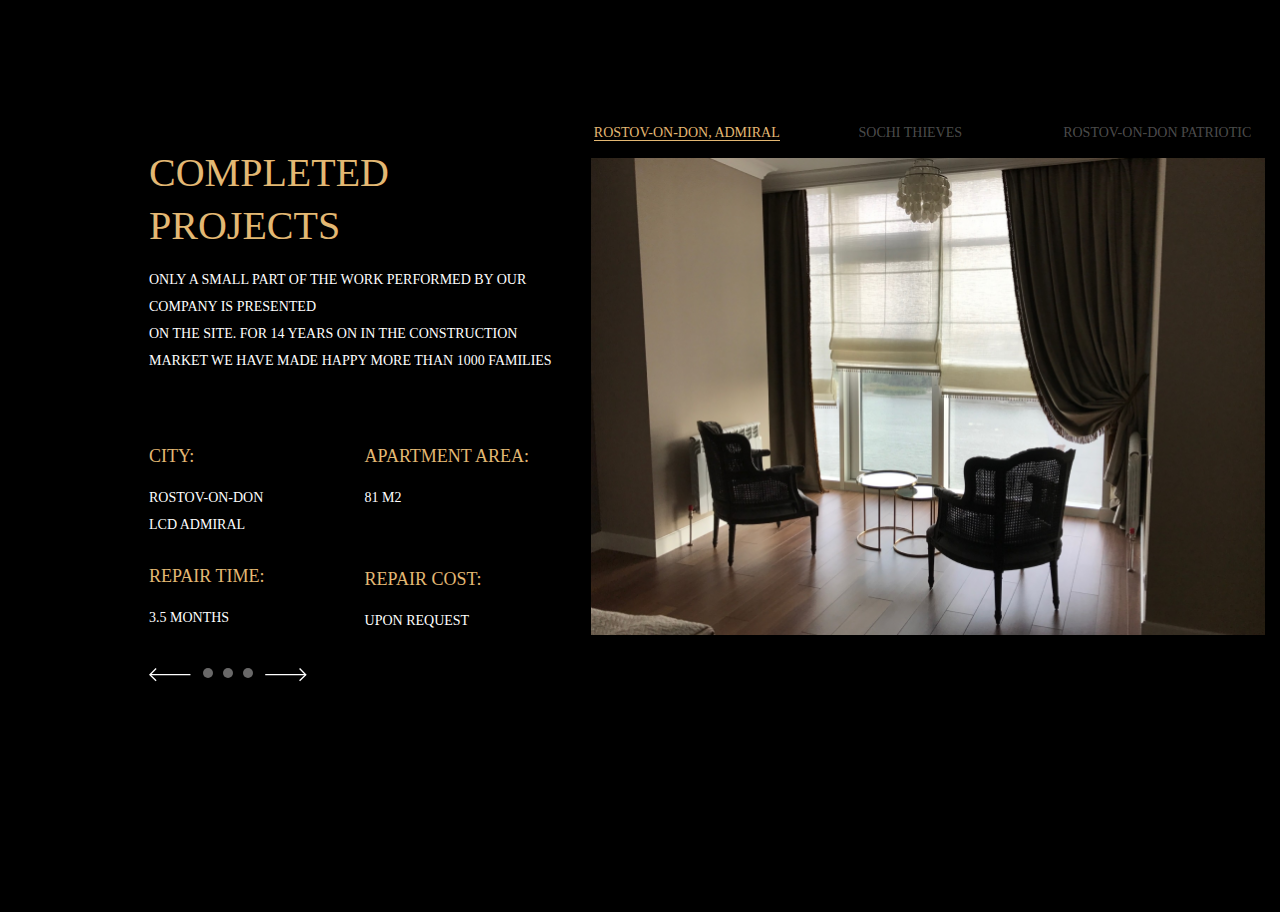
<file: Slider2/index.html>
<!DOCTYPE html>
<html lang="en">
<head>
    <meta charset="UTF-8">
    <meta http-equiv="X-UA-Compatible" content="IE=edge">
    <meta name="viewport" content="width=device-width, initial-scale=1.0">
    <link rel="stylesheet" href="style.css">
    <title>Slider</title>
</head>
<body>    
        <section class="window picture-window">
            <div class="container flex">
                <div class="window-title">
                    <div class="margin-top20">
                        <h1 class="title"><span class="logo">Completed <br>projects</span></h1>
                        <p class="window-subtitle margin-left width-height">
                        Only a small part of the work performed by our company is presented <br>on the site. For 14 years on in the construction <br>
                        market we have made happy more than 1000 families
                        </p>
                    </div>                              
                    <div class="margin-left flex margin-top333">
                        <div class="">
                            <div class="margin-bottom">
                                <h2 class="window-title">
                                    City:
                                </h2>
                                <p class="window-subtitle">
                                    Rostov-on-Don <br>LCD admiral
                                </p>
                            </div>
                            <div>
                                <h2 class="window-title ">
                                    Repair time:
                                </h2>
                                <p class="window-subtitle">
                                    3.5 months
                                </p>
                            </div>                            
                        </div>                    
                        <div class="window_margin_left_subtitle">
                            <div class="margin-bottom2">
                                <h2 class="window-title">
                                    apartment area:
                                </h2>
                                <p class="window-subtitle">
                                    81 m2
                                </p>
                            </div>
                            <div class="">
                                <h2 class="window-title ">
                                    Repair Cost:
                                </h2>
                                <p class="window-subtitle">
                                    Upon request
                                </p>
                            </div>                            
                        </div>
                    </div>
                    <div class="dots margin-left margin_dot_top flex">
                        <img src="img/left.svg" alt="" class="leftArr pointer">         
                        <div class="dot" data-index="0" style="margin-left: 12px;"></div>
                        <div class="dot margin-dot" data-index="1" ></div>
                        <div class="dot" data-index="2" style="margin-right: 12px;"></div>
                        <img src="img/right.svg" alt="" class="rightArr pointer">                                           
                    </div>
                </div>
                <div class="margin-top107">
                    <nav class="padding-nav">
                        <ul class="window-list">
                            <li class="window-navigation_item"><span class="logo border-bottom pointer admiral">Rostov-on-Don, Admiral</span></li>
                            <li class="window-navigation_item margin-left60 pointer"><span class="thieves">Sochi Thieves</span></li>
                            <li class="window-navigation_item pointer"><span class="patriotic">Rostov-on-Don Patriotic</span></li>
                        </ul>
                    </nav>
                    <div class="slider-container">
                        <div class="slider">
                            <img src="img/firstPic.png" alt="window" width="680" height="483" class="margin-left50">
                            <img src="img/secondPic.png" alt="window" width="680" height="483" class="margin-left50">
                            <img src="img/thirdPic.png" alt="window" width="680" height="483" class="margin-left50">
                        </div>
                    </div>                   
                </div>                
            </div>             
        </section> 
    <script src="script.js"></script>
</body>
</html>
</file>
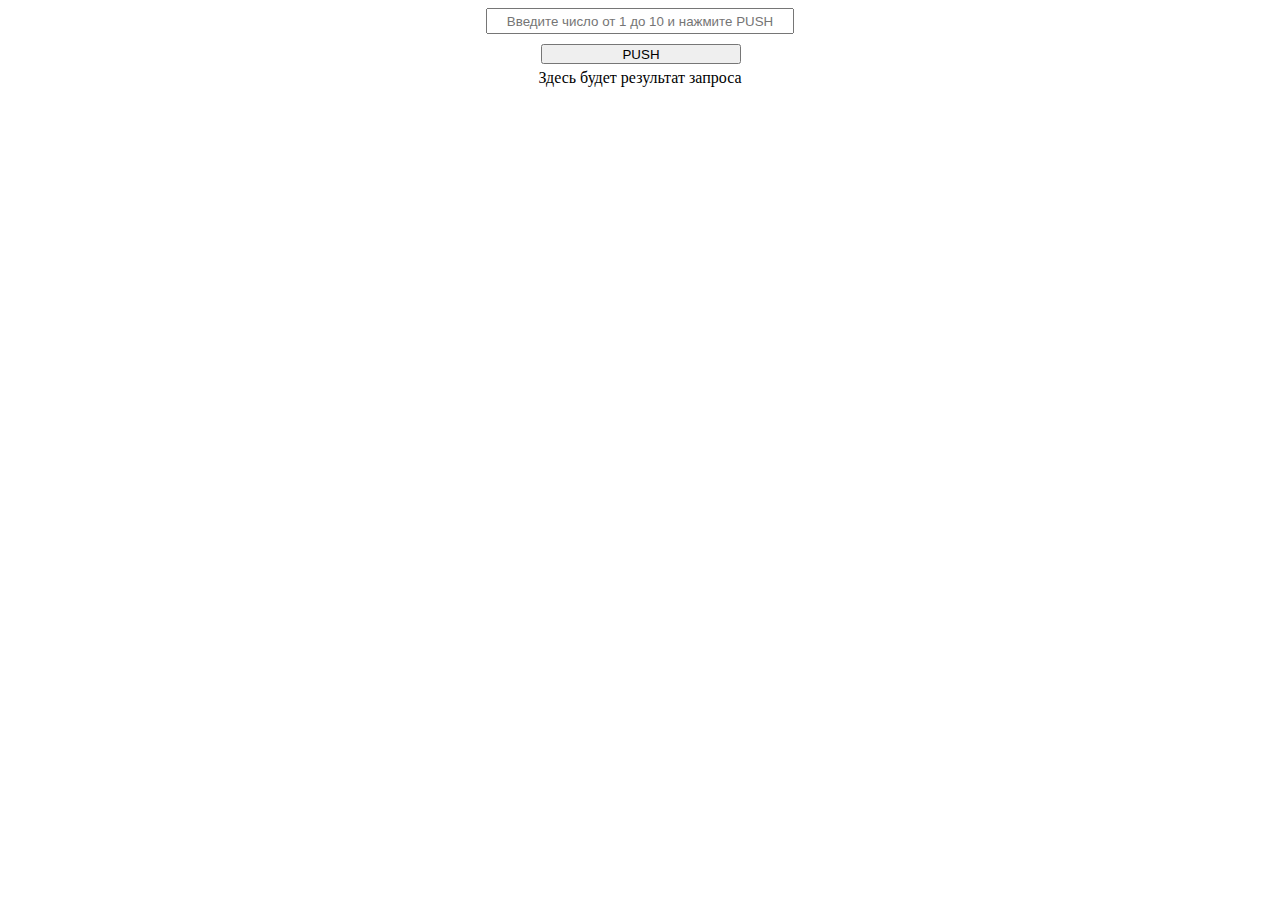
<file: module14_homework/14-3/14-3.html>
<!DOCTYPE html>
<html lang="ru">
<head>
    <meta charset="UTF-8">
    <meta http-equiv="X-UA-Compatible" content="IE=edge">
    <meta name="viewport" content="width=device-width, initial-scale=1.0">
    <link rel="stylesheet" href="14-3style.css">
    <title>Request</title>
</head>
<body>
    <section style="margin: 0 auto; text-align: center;">
        <div><input id="input" type="text"  placeholder="Введите число от 1 до 10 и нажмите PUSH" style="width: 300px; height: 20px; text-align: center;"></div>
        <div><button id="btn" class="btn">PUSH</button></div>
        <div id="loading-status" style="margin-top: 5px;">Здесь будет результат запроса</div>
    </section>
    <script src="14-3.js"></script>
</body>
</html>
</file>
<file: Slider2/style.css>
body * {
    box-sizing: border-box;  /*Чтобы при растягивании страницы контент оставался в пределах нужной ширины */
}

body{
    margin: 0;
    font-family: 'Nunito Sans', Arial;
}



.container{
    max-width: 1250px;
    margin: 0 auto;
}

.button{
    background: #E3B873;
    box-shadow: 0px 5px 15px rgba(227, 184, 115, 0.2);
    border-radius: 2px;
    border: 0;
    outline: 0;
    padding: 13px 33px;
    color: white;
    text-transform: uppercase;
    font-family: 'Nunito Sans';
    font-style: italic;
}

.button_transparent{
    background: rgb(0, 0, 0, 0.1);
    box-shadow: 0px 5px 15px rgba(227, 184, 115, 0.2);
    border-radius: 2px;
    border:  1px solid #FFFFFF;
    outline: 0;
    padding: 13px 33px;
    color: white;
    text-transform: uppercase;
    font-family: 'Nunito Sans';
    font-style: italic;
    margin-left: 20px;
}

.logo{
    color: #E3B873;
}

.border-bottom{
    border-bottom: 1px solid #E3B873;
}



.title{
    margin: 0;
    font-family: 'Yeseva One', 'Times New Roman', Times, serif;
    font-style: normal;
    font-weight: 400;
    font-size: 40px;
    line-height: 53px;
    text-transform: uppercase;
    color: #FFFFFF;
}

.title2{
    margin: 0;
    font-family: 'Yeseva One', 'Times New Roman', Times, serif;
    font-style: normal;
    font-weight: 400;
    font-size: 40px;
    line-height: 53px;
    text-transform: uppercase;
    color: #FFFFFF;
}

h1.title{
    margin-left: 134px;
}

.subtitle{
    font-family: 'Nunito Sans';
    font-style: normal;
    font-weight: 400;
    font-size: 22px;
    line-height: 36px;
    color: #FFFFFF;
}

.margin-left{
    margin-left: 134px;
}

.window{
    background-color: black;
    
}

.flex{
    display: flex;
}

.margin-top20{
    margin-top: -30px;
}

.empty{
    display: none;
}

.margin-top333{
    margin-top:-120px;
}

.width-height{
    min-width: 442px;
    min-height: 86px;
}

.window-title{
    margin-top: 176px;
    font-family: 'Yeseva One';
    font-style: normal;
    font-weight: 400;
    font-size: 18px;
    line-height: 25px;
    text-transform: uppercase;
    color: #E3B873;
}

.window-subtitle{
    font-family: 'Nunito Sans';
    font-style: normal;
    font-weight: 400;
    font-size: 14px;
    line-height: 27px;
    color: #FFFFFF;
}

.window_margin_left_subtitle{
    margin-left: 100px;
}

.margin-bottom{
    margin-bottom: -150px;
}

.margin-bottom2{
    margin-bottom: -120px;
    /* padding-bottom: -200px; */
}

/* 
.dot_white{
    width: 10px;
    height: 10px;
    border-radius: 50%;
    display: block; 
    cursor: pointer;
    border: none;
    background: #FFFFFF;
    color: transparent;
    border: none;
    font-size: 0;
} */

.dot{
    width: 10px;
    height: 10px;
    border-radius: 50%;
    cursor: pointer;
    background: #696868;
    font-size: 0;
}

.active{
    width: 10px;
    height: 10px;
    border-radius: 50%;
    cursor: pointer;
    background: white;
    font-size: 0;
}

.margin-dot{
    margin-left: 10px;
    margin-right: 10px;
}

.margin_dot_top{
    margin-top: 20px;
}

.picture-window{
    padding-bottom: 230px;
}

.margin-top107{
    margin-top: 107px;
    
}

.window-navigation_item{
    font-family: 'Yeseva One';
    font-style: normal;
    font-weight: 400;
    font-size: 14px;
    line-height: 19px;
    text-transform: uppercase;
    color: rgba(255, 255, 255, 0.3);    
}

.padding-nav{
    margin-left: -40px;
}

.window-list{
    list-style: none;
    display: flex;
    justify-content: space-around;
    
}

li.window-navigation_item{    
    width: 199px;
}

.margin-left60{
    margin-left: 60px;
}

.slider-container {
  position: relative;
  /* width: 600px;
  height: 400px; */
  margin: 0 auto;
  overflow: hidden;
}

.slider {
  display: flex;
  transition: transform 0.5s ease-in-out;
}
  
.slider img {
  width: 100%;
  height: 100%;
  object-fit: cover;
}

.pointer{
    cursor: pointer;
}

.active_yellow{
    
    border-bottom: 1px solid #E3B873;
    color: #E3B873;
}

.active_grey{   
    border-bottom: none;
    color: rgba(255, 255, 255, 0.3);
}

img[alt="dot"]{
    cursor: pointer;
}

.background_white{
    background: white;
}

.background_grey{
    background: #696868;
}
</file>
<file: module14_homework/14-3/14-3style.css>
.btn {
    margin-top: 10px;
    margin-left: 2px;
    min-width: 200px;
    height: 20px;
  }
</file>
